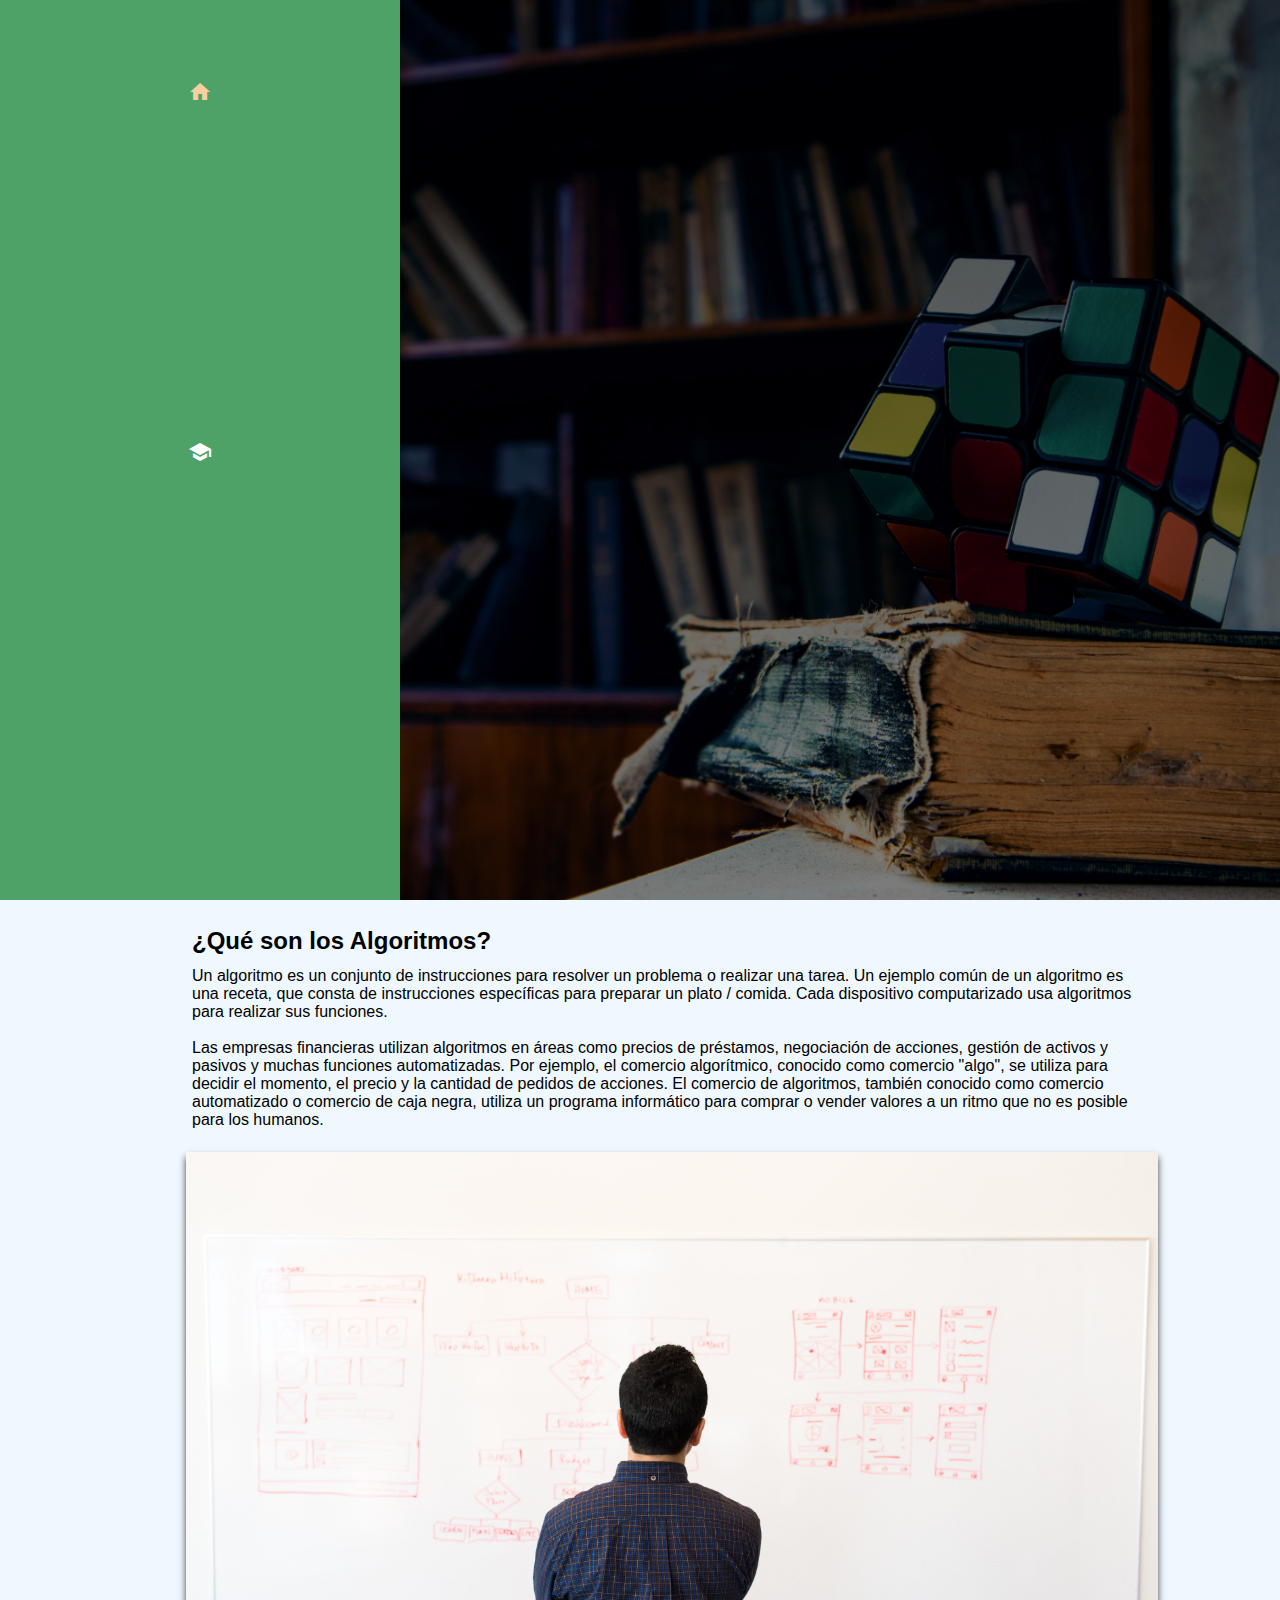
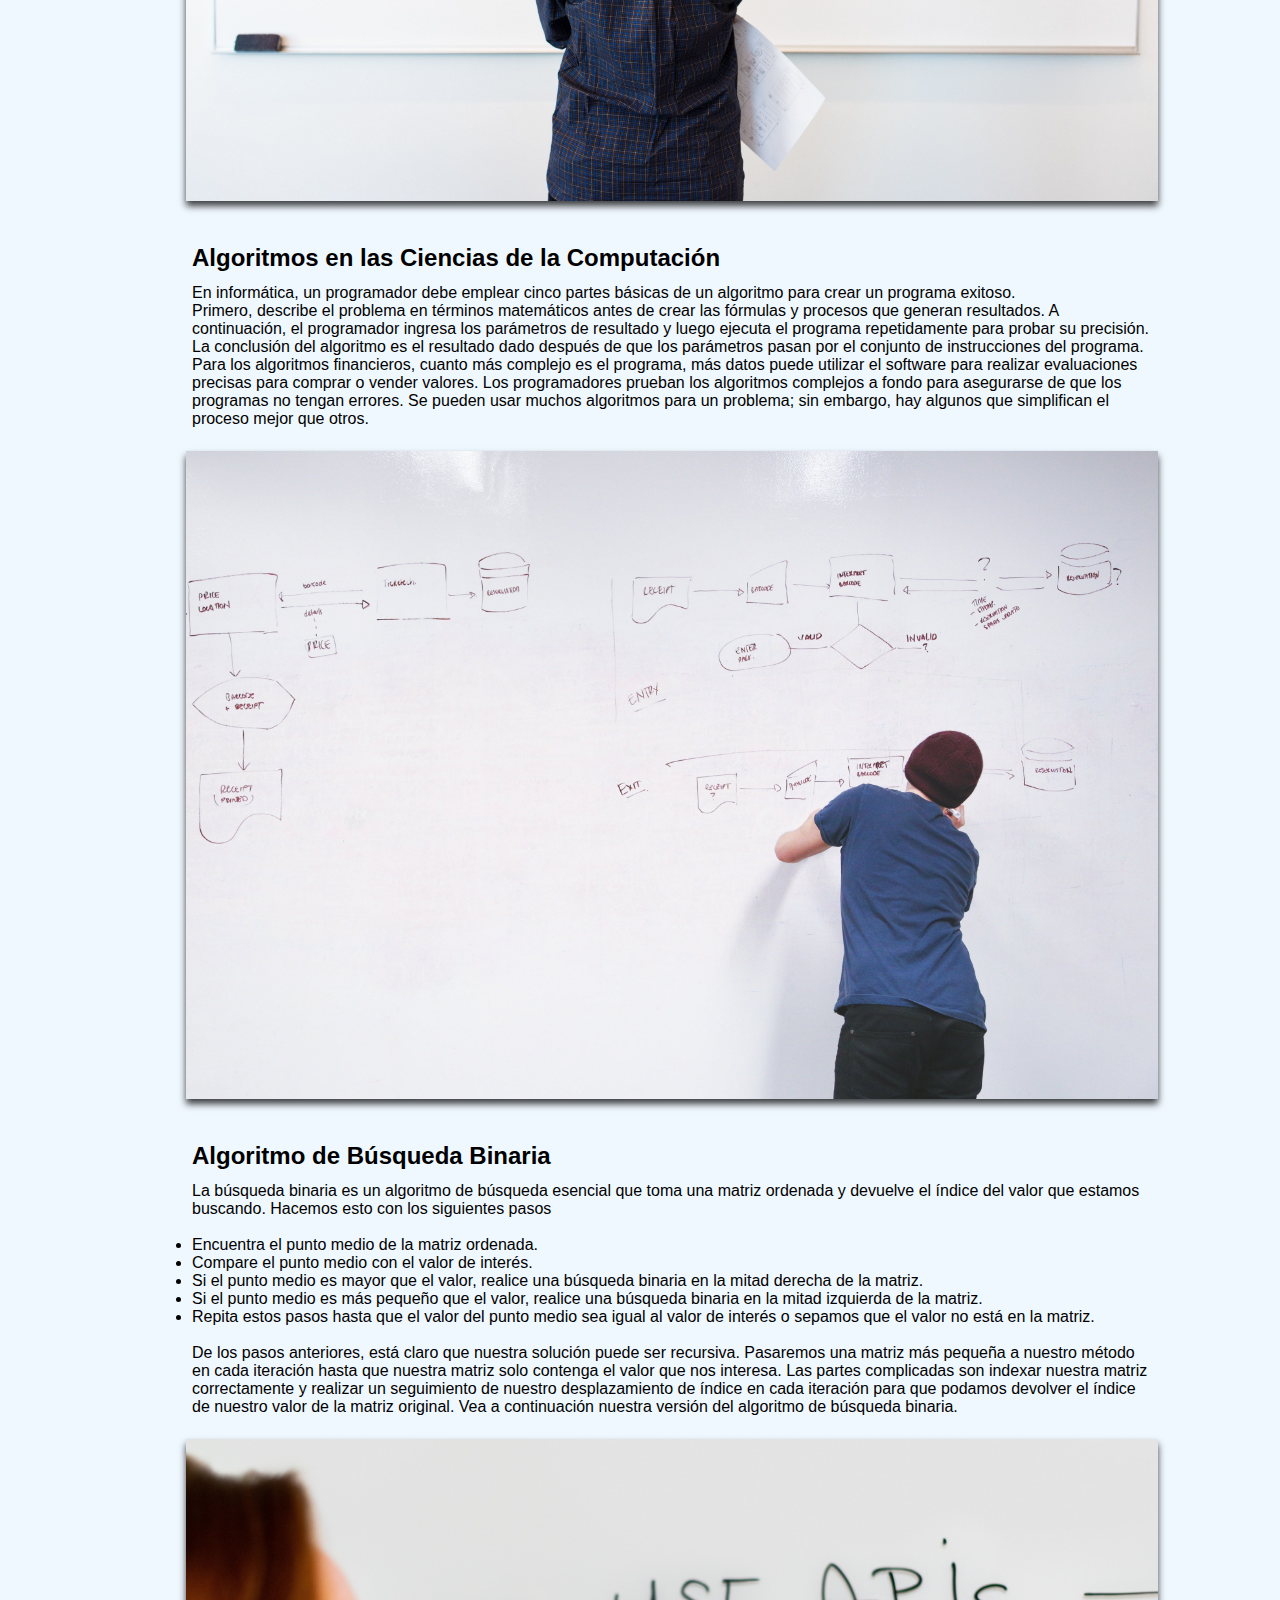
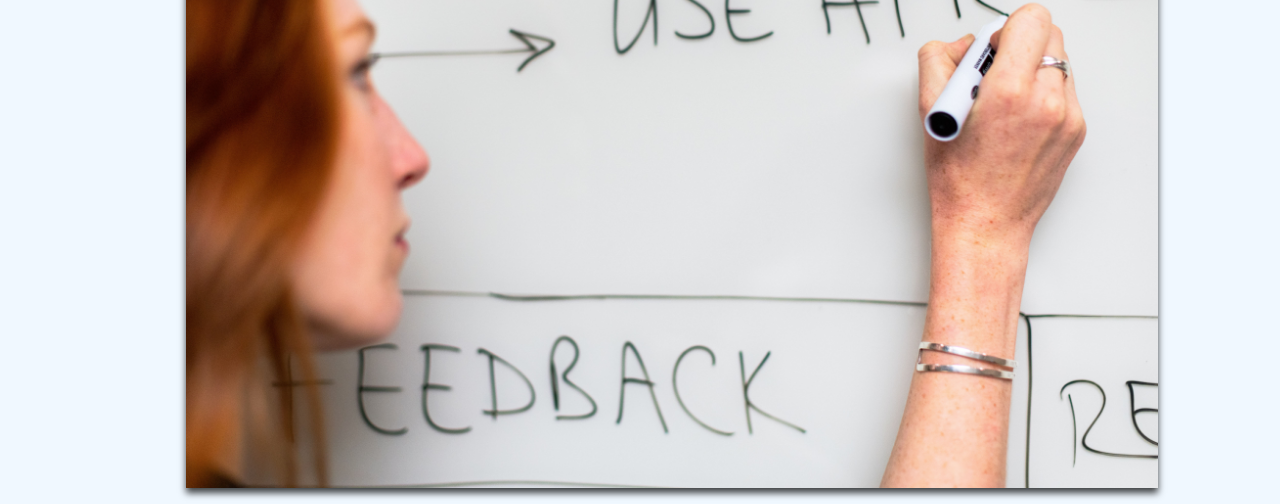
<file: index.html>
<!DOCTYPE html>
<html lang="en">
  <head>
    <meta charset="UTF-8" />
    <meta name="viewport" content="width=device-width, initial-scale=1.0" />
    <title>Document</title>
    <link rel="stylesheet" href="./global.css" />
    <link rel="stylesheet" href="./index.css" />
    <link
      href="https://fonts.googleapis.com/icon?family=Material+Icons"
      rel="stylesheet"
    />
  </head>
  <body>
    <nav>
      <a href="./index.html"><span class="material-icons selected"> home </span></a>
      <a href="./docs/pages /videos.html"><span class="material-icons"> play_circle </span></a>
      <a href="./docs/pages /courses.html"><span class="material-icons"> school </span></a>
      <a href="./docs/pages /juegos.html"><span class="material-icons"> sports_esports </span></a>
      <a href="./docs/pages /questions.html"
        ><span class="material-icons"> contact_support </span></a
      >
    </nav>
    <main id="home" class="home section">
      <section class="hero">
        <div class="hero__container">
          <div class="hero__text">
            <h1 class="hero__title">Algoritmos</h1>
            <p class="hero__subtitle">Y su valor en nuestra sociedad...</p>
          </div>
        </div>
      </section>
      <section class="info container">
        <h2 class="info__title">¿Qué son los Algoritmos?</h2>
        <p class="info__info">
          Un algoritmo es un conjunto de instrucciones para resolver un problema
          o realizar una tarea. Un ejemplo común de un algoritmo es una receta,
          que consta de instrucciones específicas para preparar un plato /
          comida. Cada dispositivo computarizado usa algoritmos para realizar
          sus funciones.
        </p>
        <br />
        <p class="info__info">
          Las empresas financieras utilizan algoritmos en áreas como precios de
          préstamos, negociación de acciones, gestión de activos y pasivos y
          muchas funciones automatizadas. Por ejemplo, el comercio algorítmico,
          conocido como comercio "algo", se utiliza para decidir el momento, el
          precio y la cantidad de pedidos de acciones. El comercio de
          algoritmos, también conocido como comercio automatizado o comercio de
          caja negra, utiliza un programa informático para comprar o vender
          valores a un ritmo que no es posible para los humanos.
        </p>
      </section>
      <div class="section-image__container container">
        <img class="section-image" src="./docs/img/diagram1.jpg" alt="diagrama">
      </div>
      <section class="info container">
        <h2 class="info__title">
          Algoritmos en las Ciencias de la Computación
        </h2>
        <p class="info__info">
          En informática, un programador debe emplear cinco partes básicas de un
          algoritmo para crear un programa exitoso.
          <br />
          Primero, describe el problema en términos matemáticos antes de crear
          las fórmulas y procesos que generan resultados. A continuación, el
          programador ingresa los parámetros de resultado y luego ejecuta el
          programa repetidamente para probar su precisión. La conclusión del
          algoritmo es el resultado dado después de que los parámetros pasan por
          el conjunto de instrucciones del programa.
          <br />
          Para los algoritmos financieros, cuanto más complejo es el programa,
          más datos puede utilizar el software para realizar evaluaciones
          precisas para comprar o vender valores. Los programadores prueban los
          algoritmos complejos a fondo para asegurarse de que los programas no
          tengan errores. Se pueden usar muchos algoritmos para un problema; sin
          embargo, hay algunos que simplifican el proceso mejor que otros.
        </p>
      </section>
      <div class="section-image__container container">
        <img class="section-image" src="./docs/img/diagram2.jpg" alt="diagrama">
      </div>
      <section class="info container">
        <h2 class="info__title">Algoritmo de Búsqueda Binaria</h2>
        <p class="info__info">
          La búsqueda binaria es un algoritmo de búsqueda esencial que toma una
          matriz ordenada y devuelve el índice del valor que estamos buscando.
          Hacemos esto con los siguientes pasos
        </p>
        <br />
        <ul>
          <div class="info__info">
            <li>Encuentra el punto medio de la matriz ordenada.</li>
            <li>Compare el punto medio con el valor de interés.</li>
            <li>
              Si el punto medio es mayor que el valor, realice una búsqueda
              binaria en la mitad derecha de la matriz.
            </li>
            <li>
              Si el punto medio es más pequeño que el valor, realice una
              búsqueda binaria en la mitad izquierda de la matriz.
            </li>
            <li>
              Repita estos pasos hasta que el valor del punto medio sea igual al
              valor de interés o sepamos que el valor no está en la matriz.
            </li>
          </div>
        </ul>
        <br />
        <p class="info__info">
          De los pasos anteriores, está claro que nuestra solución puede ser
          recursiva. Pasaremos una matriz más pequeña a nuestro método en cada
          iteración hasta que nuestra matriz solo contenga el valor que nos
          interesa. Las partes complicadas son indexar nuestra matriz
          correctamente y realizar un seguimiento de nuestro desplazamiento de
          índice en cada iteración para que podamos devolver el índice de
          nuestro valor de la matriz original. Vea a continuación nuestra
          versión del algoritmo de búsqueda binaria.
        </p>
      </section>
      <div class="section-image__container container">
        <img class="section-image" src="./docs/img/diagram3.jpg" alt="diagrama">
      </div>
    </main>
  </body>
</html>
</file>
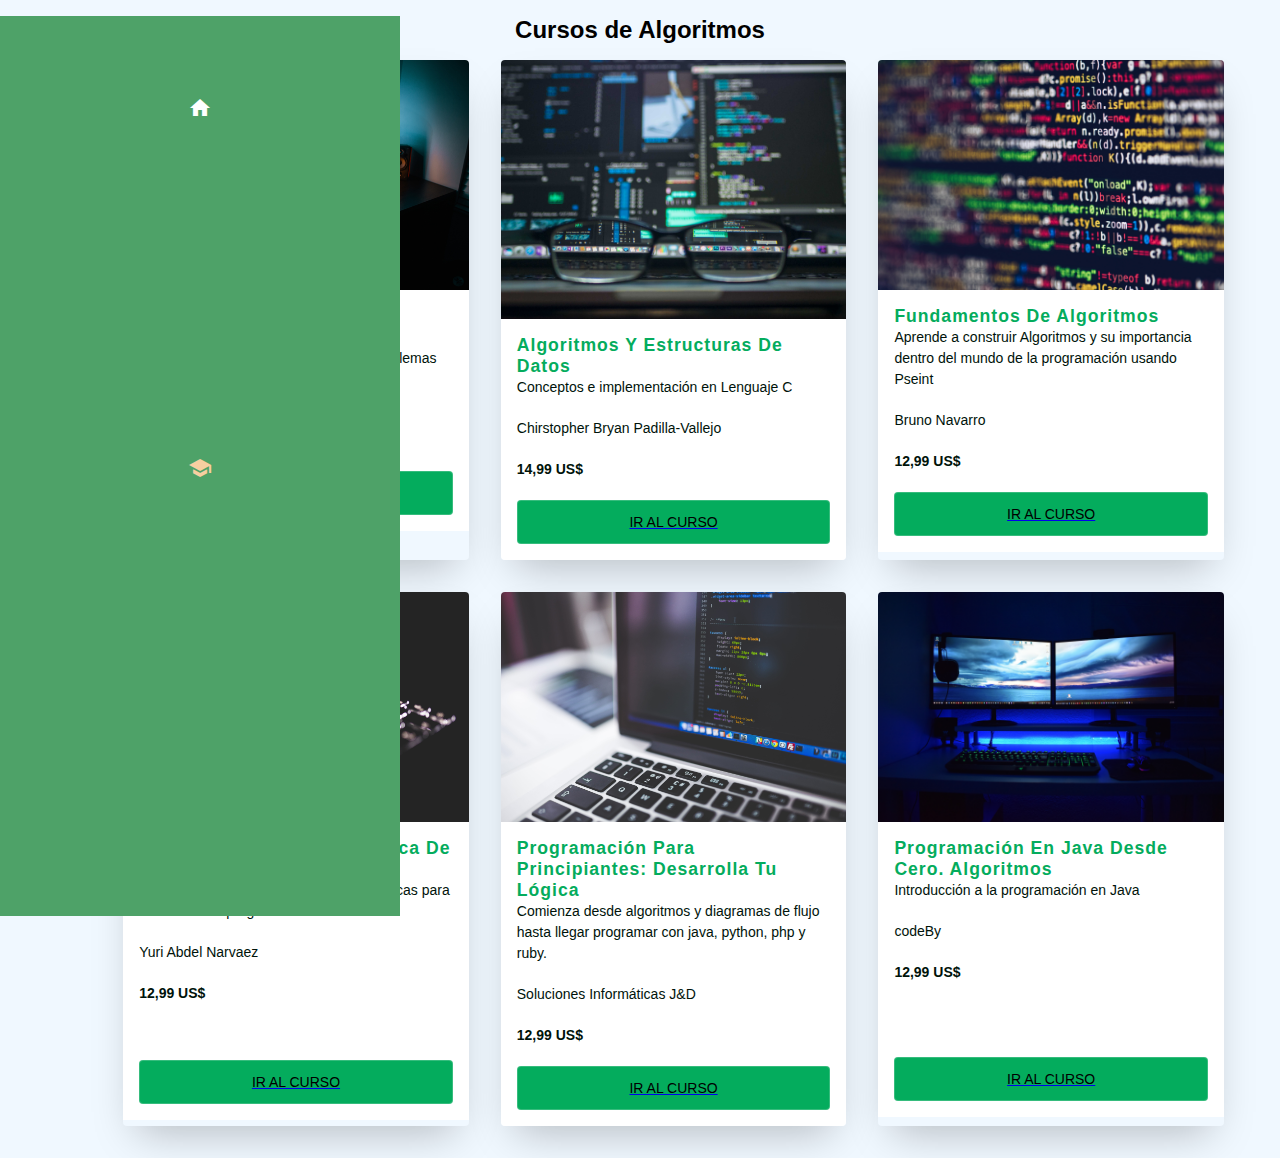
<file: docs/pages /courses.html>
<!DOCTYPE html>
<html lang="en">
<head>
    <meta charset="UTF-8">
    <meta name="viewport" content="width=device-width, initial-scale=1.0">
    <title>Cursos</title>
    <link rel="stylesheet" href="./courses.css">
    <link rel="stylesheet" href="../../global.css" />
    <link
      href="https://fonts.googleapis.com/icon?family=Material+Icons"
      rel="stylesheet"/>

</head>
<body>
  <nav>
    <a href="../../index.html"><span class="material-icons "> home </span></a>
    <a href="../pages /videos.html"><span class="material-icons "> play_circle </span></a>
    <a href="../pages /courses.html"><span class="material-icons selected"> school </span></a>
    <a href="../pages /juegos.html"><span class="material-icons"> sports_esports </span></a>
    <a href="../pages /questions.html"
      ><span class="material-icons"> contact_support </span></a>
  </nav>
    <div class="main">
        <h1> <b> Cursos de Algoritmos </b></h1>
             <ul class="cards">
          <li class="cards_item">
            <div class="card">
              <div class="card_image"><img src="../img/courseImg1.jpg"></div>
              <div class="card_content">
                <h2 class="card_title">Algoritmos desde cero </h2>
                <p class="card_text"> Aprenda a razonar con un programador y aumente su capacidad de solucionar problemas  </p>
                <p class="card_text"> <span> Juan Carlos Amaranto Gonzalez</span> </p>
                <p class="card_text"> <b>Gratis</b> </p>
               <a href="https://www.udemy.com/course/algoritmos-desde-cero/"> <button class="btn card_btn">Ir al curso</button></a>
              </div>
            </div>
          </li>
          <li class="cards_item">
            <div class="card">
              <div class="card_image"><img src="../img/courseImg2.jpg"></div>
              <div class="card_content">
                <h2 class="card_title">Algoritmos Y Estructuras de Datos</h2>
                <p class="card_text">Conceptos e implementación en Lenguaje C</p>
                <p class="card_text"> <span>Chirstopher Bryan Padilla-Vallejo</span> </p>
                <p class="card_text"> <b>14,99 US$</b> </p>
               <a href="https://www.udemy.com/course/algoritmos-y-estructuras-de-datos-cb/"> <button class="btn card_btn">Ir al curso</button></a>
              </div>
            </div>
          </li>
          <li class="cards_item">
            <div class="card">
              <div class="card_image"><img src="../img/courseImg3.jpg"></div>
              <div class="card_content">
                <h2 class="card_title">Fundamentos de Algoritmos</h2>
                <p class="card_text">Aprende a construir Algoritmos y su importancia dentro del mundo de la programación usando Pseint</p>
                <p class="card_text"> <span> Bruno Navarro <span> </p>
                  <p class="card_text"> <b>12,99 US$</b> </p>
                <a href="https://www.udemy.com/course/fundamentos-de-algoritmos/"><button class="btn card_btn">Ir al curso</button></a>
              </div>
            </div>
          </li>
          <li class="cards_item">
            <div class="card">
              <div class="card_image"><img src="../img/courseImg4.jpg"></div>
              <div class="card_content">
                <h2 class="card_title">Curso de Algoritmos y Lógica de programación</h2>
                <p class="card_text">Adquire o refuerza las competencias básicas para ser excelente programador.</p>
                <p class="card_text"> <span>Yuri Abdel Narvaez</span> </p>
                <p class="card_text"> <b>12,99 US$</b> </p>
                <br>
                <br>
               <a href="https://www.udemy.com/course/curso-de-algoritmos-y-logica-de-programacion/"> <button class="btn card_btn">Ir al curso</button></a>
              </div>
            </div>
          </li>
          <li class="cards_item">
            <div class="card">
              <div class="card_image"><img src="../img/courseImg5.jpg"></div>
              <div class="card_content">
                <h2 class="card_title">Programación para principiantes: desarrolla tu lógica </h2>
                <p class="card_text">Comienza desde algoritmos y diagramas de flujo hasta llegar programar con java, python, php y ruby.</p>
                <p class="card_text"> <span>Soluciones Informáticas J&D</span> </p>
                <p class="card_text"> <b>12,99 US$</b> </p>
                <a href="https://www.udemy.com/course/programacion-para-no-programadores-desarrolla-tu-logica/"><button class="btn card_btn">Ir al curso</button></a>
              </div>
            </div>
          </li>
          <li class="cards_item">
            <div class="card">
              <div class="card_image"><img src="../img/courseImg6.jpg"></div>
              <div class="card_content">
                <h2 class="card_title">Programación en java desde cero. Algoritmos</h2>
                <p class="card_text">Introducción a la programación en Java</p>
                <p class="card_text"> <span>codeBy</span> </p>
                <p class="card_text"> <b>12,99 US$</b> </p>
                <br>
                <br>
                <br>
               <a href="https://www.udemy.com/course/programacion-en-java-desde-cero-algoritmos/"> <button class="btn card_btn">Ir al curso</button></a>
              </div>
            </div>
          </li>
        </ul>
      </div>
</body>
</html>
</file>
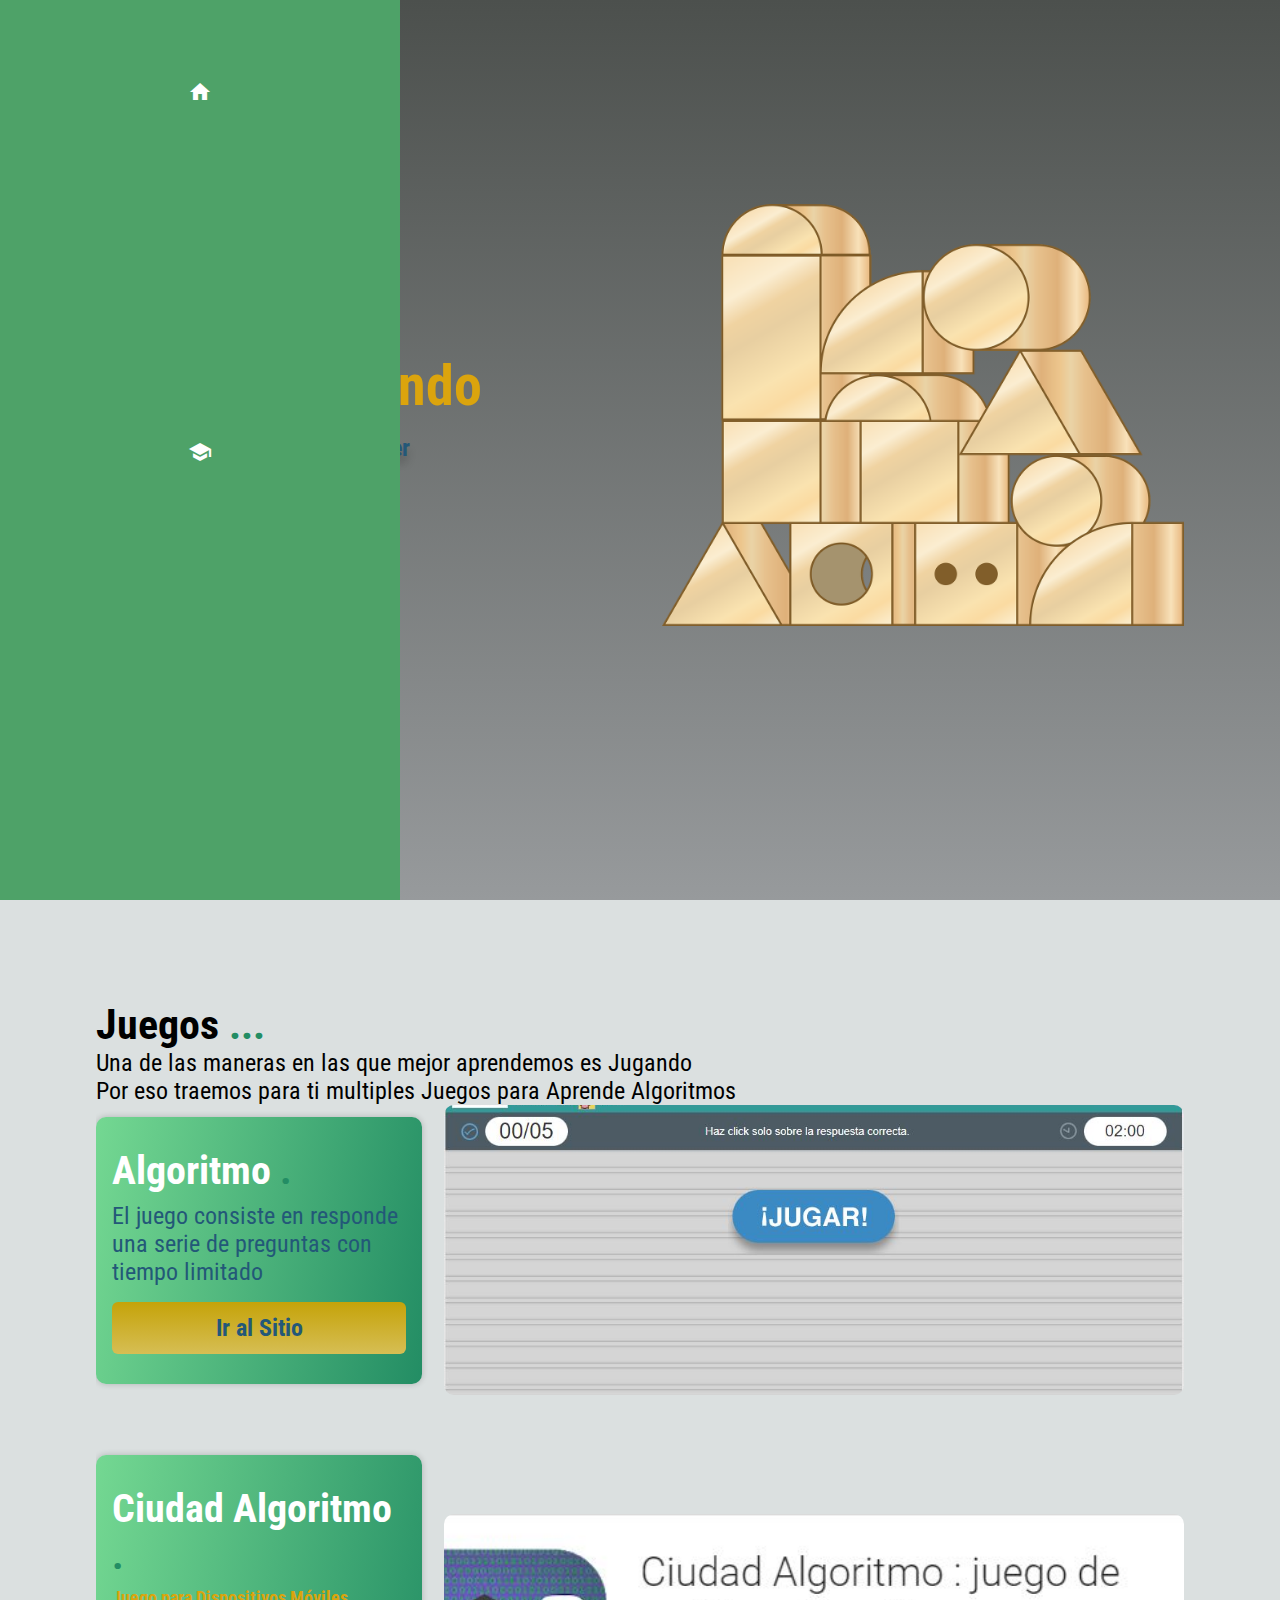
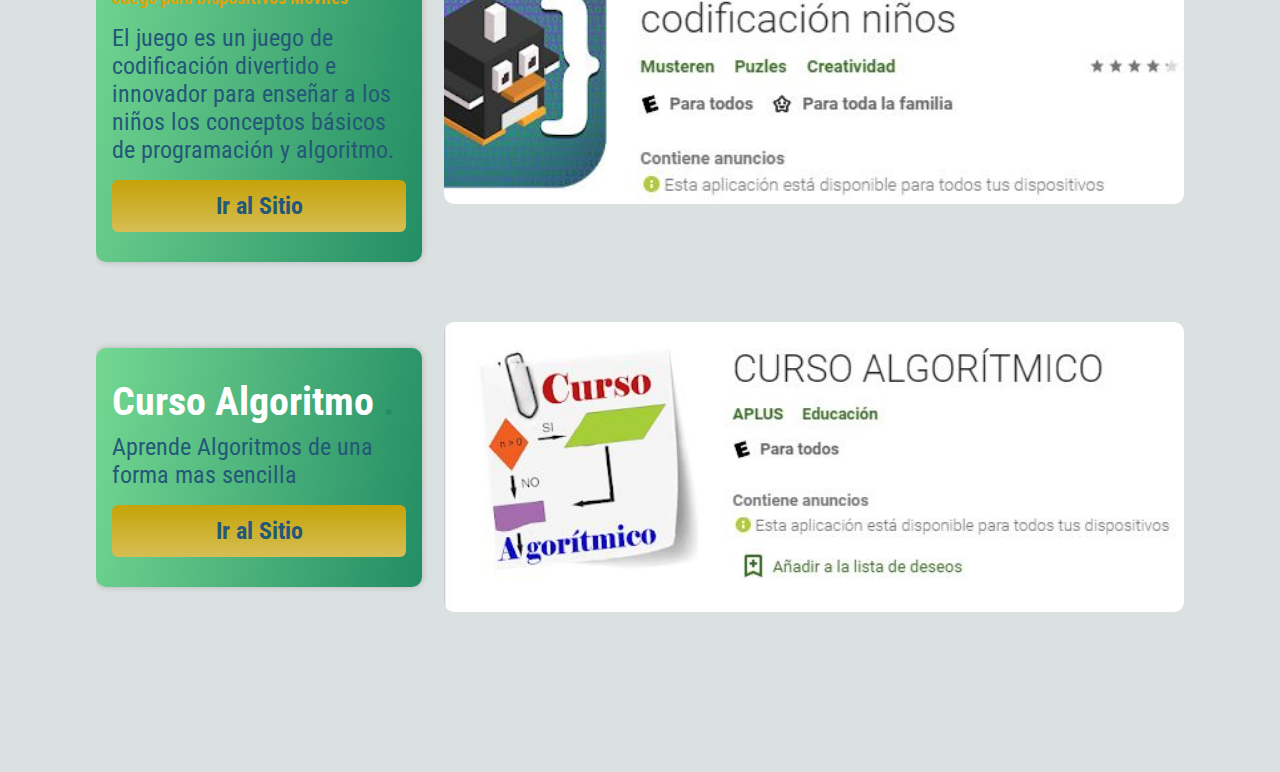
<file: docs/pages /juegos.html>
<!DOCTYPE html>
<html lang="en">
  <head>
    <meta charset="UTF-8" />
    <meta name="viewport" content="width=device-width, initial-scale=1.0" />
    <title>Document</title>
    <link rel="stylesheet" href="../../global.css" />
    <link rel="stylesheet" href="./estilos-juegos.css"/>
    <link
      href="https://fonts.googleapis.com/icon?family=Material+Icons"
      rel="stylesheet"
    />
  </head>
  <body>
    <nav>
      <a href="../../index.html"><span class="material-icons "> home </span></a>
      <a href="../pages /videos.html"><span class="material-icons "> play_circle </span></a>
      <a href="../pages /courses.html"><span class="material-icons "> school </span></a>
      <a href="../pages /juegos.html"><span class="material-icons selected"> sports_esports </span></a>
      <a href="../pages /questions.html"
        ><span class="material-icons"> contact_support </span></a
      >
    </nav>
    <header class="hero">
      <section class="container hero__main">

        <div class="hero_textos">
          <h1 class="title">Aprende <span class="title--active">Jugando</span></h1>
          <p class="copy">Una forma divertida <span class="copy__active">De Aprender</span></p>
        </div>
        <img src="../img/graphic-3928860_1280.png" class="mockup" >
      </section>
   </header> 
    
      <main>
        <section class="juegos">
          <div class="container">
          <h2 class="subtitle"> Juegos <span class="point">...</span> </h2>
          <p class="copy_section">Una de las maneras en las que mejor aprendemos es Jugando</p>
          <p class="copy_section">Por eso traemos para ti multiples Juegos para Aprende Algoritmos</p>
            <article class="container-bg">
              <div class="card">
                <div class="cards_text">
                   <h3 class="card_title">Algoritmo <span class="point">.</span></h3>
                   
                    <p class="card_copy">El juego consiste en responde una serie de preguntas con tiempo limitado</p>
                    <a href="https://www.cerebriti.com/juegos-de-tecnologia/algoritmo/" class="card_button">Ir al Sitio</a>
                </div>
              </div>
            <div class="background">
              <img src="../img/juego1.JPG" alt="" class="background_img">
              
              <div class="background_text">
               
              </div>
            </div>
          
            <div class="card">
              <div class="cards_text">
                 <h3 class="card_title">Ciudad Algoritmo <span class="point">.</span></h3>
                 <p class="cards_date">Juego para Dispositivos Móviles  </p>
                  <p class="card_copy">El juego es un juego de codificación divertido e innovador para enseñar a los niños los conceptos básicos de programación y algoritmo. </p>
                  <a href="https://play.google.com/store/apps/details?id=air.MusterenGames.ElHarezmiCoding" class="card_button">Ir al Sitio</a>
              </div>
          </div>
          <div class="background">
            <img src="../img/juegos2.JPG" alt="" class="background_img">
            <div class="background_text">
             
            </div>
          </div>
          <div class="card">
            <div class="cards_text">
               <h3 class="card_title"> Curso Algoritmo <span class="point">.</span></h3>
               
                <p class="card_copy">Aprende Algoritmos de una forma mas sencilla </p>
                <a href="https://play.google.com/store/apps/details?id=aplus.cursosalgotmico" class="card_button">Ir al Sitio</a>
            </div>
          </div>
           <div class="background">
            <img src="../img/juego3.JPG" alt="" class="background_img">
            <div class="background_text">
           
          </div>
        </div>
      </div>
    </div>
            </article>
       
        </section>
    </main>
</body>
</html>
</file>
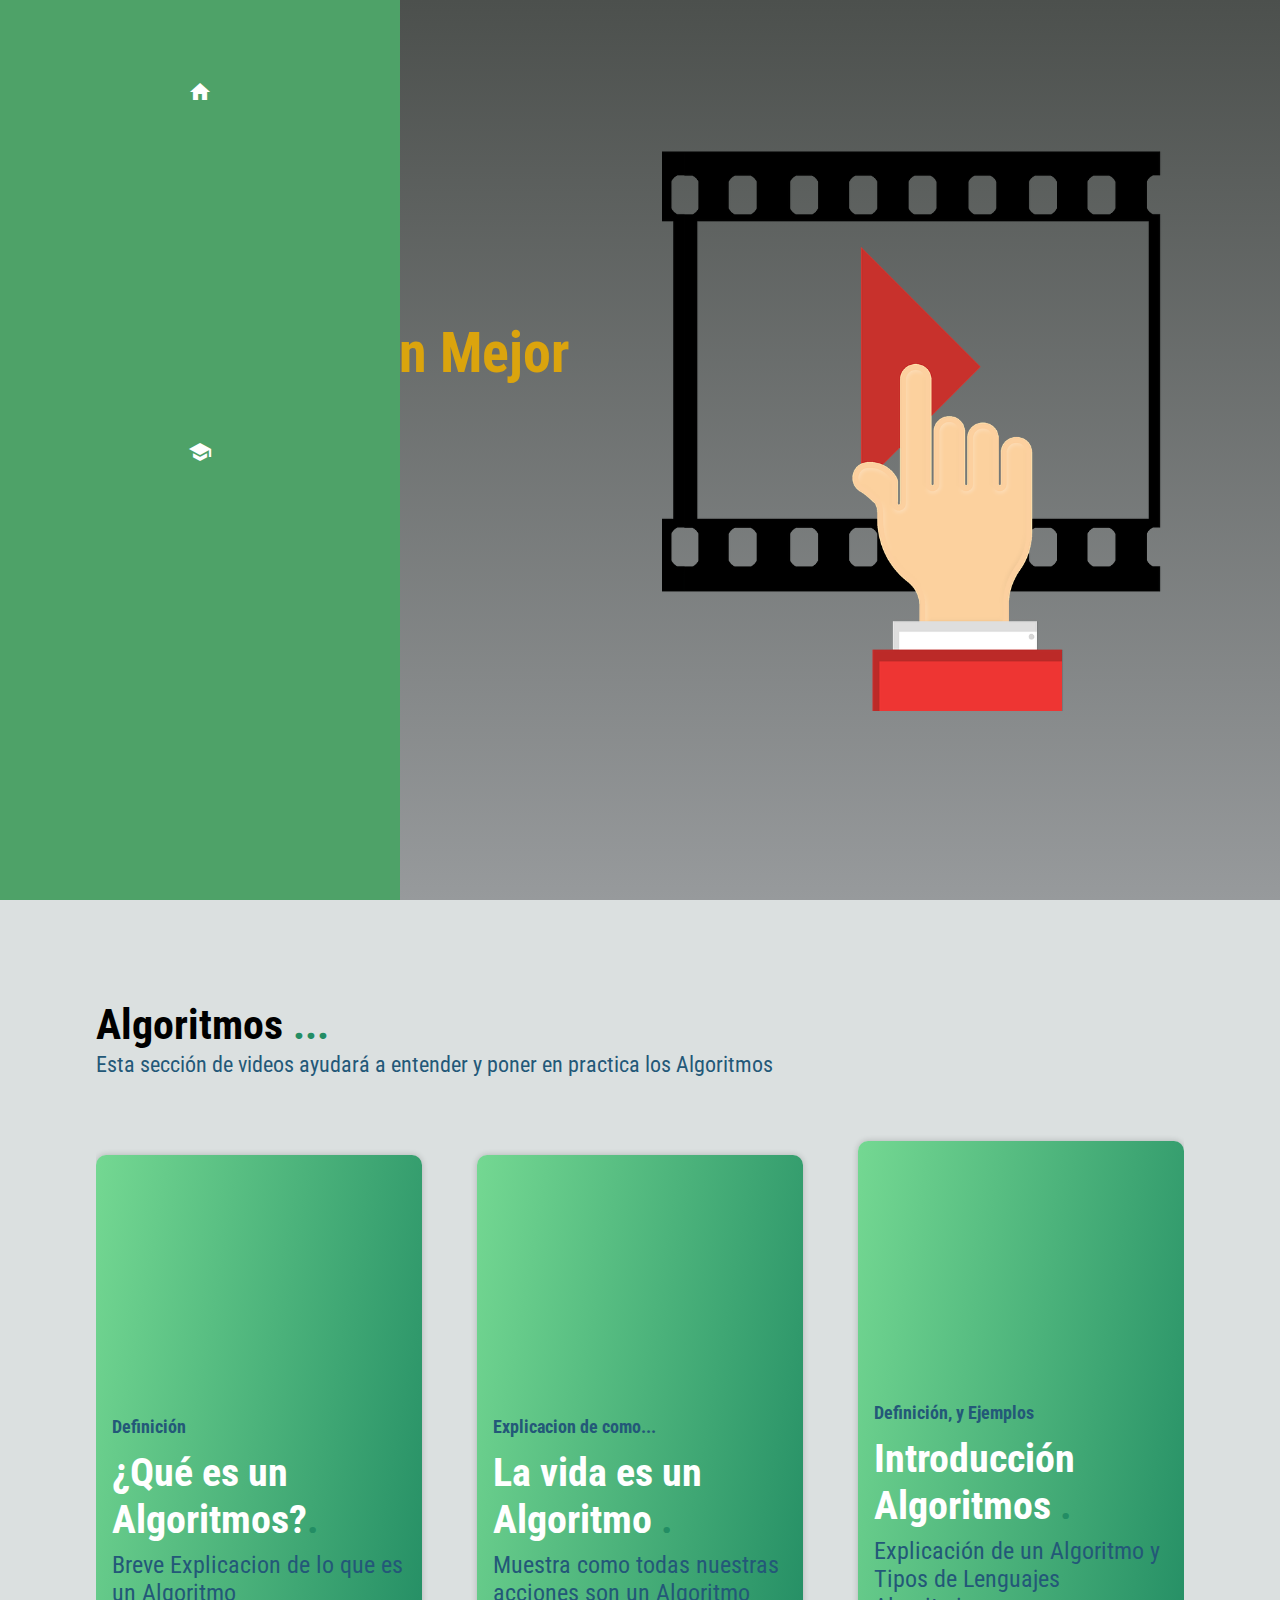
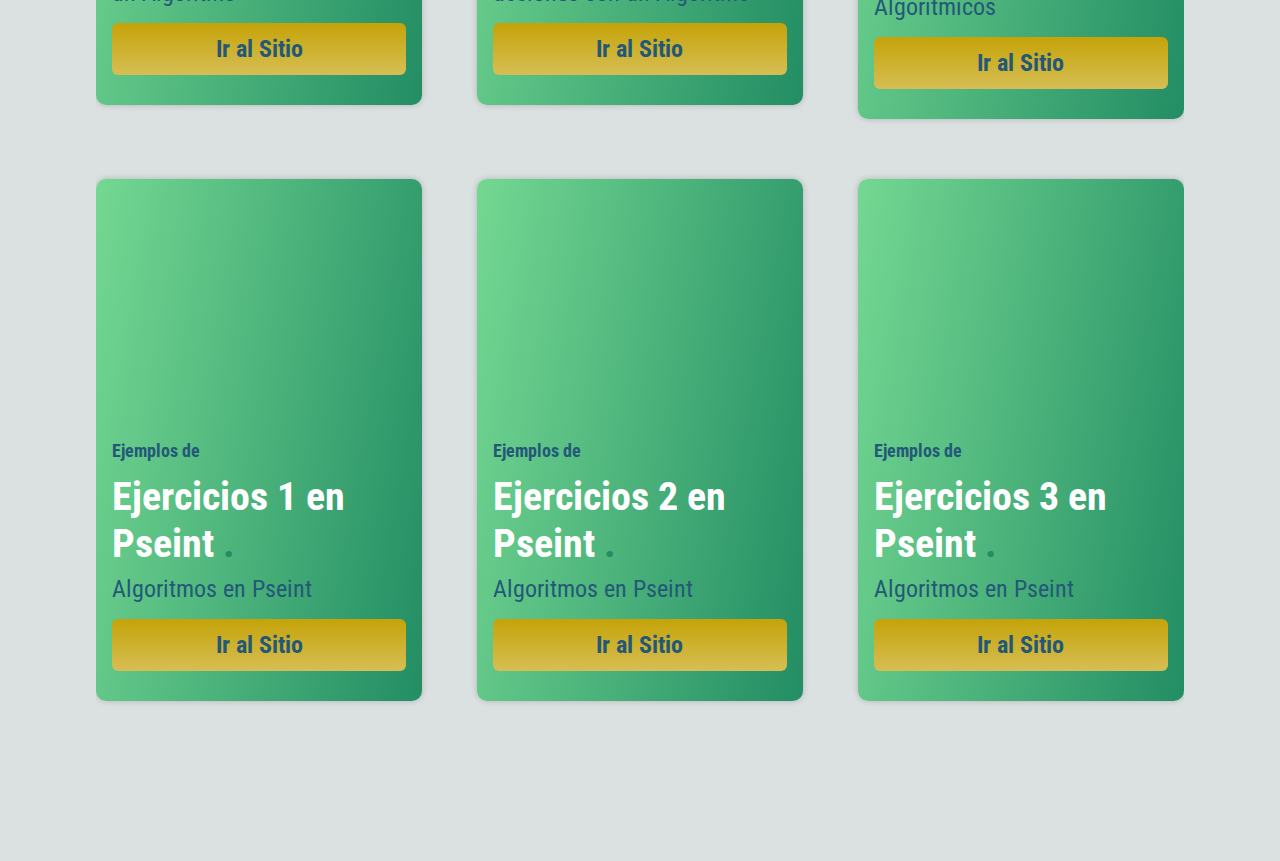
<file: docs/pages /videos.html>
<!DOCTYPE html>
<html lang="en">
  <head>
    <meta charset="UTF-8" />
    <meta name="viewport" content="width=device-width, initial-scale=1.0" />
    <title>Document</title>
    <link rel="stylesheet" href="../../global.css" />
    <link rel="stylesheet" href="./estiloVideos.css"/>
    <link
      href="https://fonts.googleapis.com/icon?family=Material+Icons"
      rel="stylesheet"
    />
  </head>
  <body>
    <nav>
      <a href="../../index.html"><span class="material-icons "> home </span></a>
      <a href="../pages /videos.html"><span class="material-icons selected"> play_circle </span></a>
      <a href="../pages /courses.html"><span class="material-icons"> school </span></a>
      <a href="../pages /juegos.html"><span class="material-icons"> sports_esports </span></a>
      <a href="../pages /questions.html"
        ><span class="material-icons"> contact_support </span></a
      >
    </nav>
   <header class="hero">
      <section class="container hero__main">

        <div class="hero_textos">
          <h1 class="title">Videos Para <span class="title--active">Un Mejor Apendisaje </span></h1>
          <p class="copy">CURSO BASICO <span class="copy__active">ALGORITMOS</span></p>
        </div>
        <img src="../img/hand2.png" class="mockup" >
      </section>
   </header> 
    
      <main>
        <section class="videos">
          <div class="container">
            <h2 class="subtitle"> Algoritmos <span class="point">...</span> </h2>
            <p class="copy_section">Esta sección de  videos ayudará  a entender y poner en practica los Algoritmos</p>

            <article class="container_cards">
              <div class="card">
                <iframe width="560" height="315" src="https://www.youtube.com/embed/U3CGMyjzlvM" class="card_video" frameborder="0" allow="accelerometer; autoplay; clipboard-write; encrypted-media; gyroscope; picture-in-picture" allowfullscreen></iframe>
                  <div class="cards_text">
                    <p class="cards_list">Definición   </p>
                      <h3 class="card_title">¿Qué es un Algoritmos?<span class="point">.</span></h3>
                      <p class="card_copy">Breve Explicacion de lo que es un Algoritmo </p>
                      <a href="https://youtu.be/U3CGMyjzlvM" class="card_button">Ir al Sitio</a>
                  </div>
              </div>
              <div class="card">
                
                <iframe width="560" height="315" src="https://www.youtube.com/embed/MiaLpkV8JyM?start=9" class="card_video" frameborder="0" allow="accelerometer; autoplay; clipboard-write; encrypted-media; gyroscope; picture-in-picture" allowfullscreen></iframe>
                <div class="cards_text">
                  <p class="cards_list">
                    Explicacion de como...  </p>
                    <h3 class="card_title">La vida es un Algoritmo <span class="point">.</span></h3>
                    <p class="card_copy">Muestra como todas nuestras acciones son un Algoritmo </p>
                    <a href="https://youtu.be/MiaLpkV8JyM" class="card_button">Ir al Sitio</a>
                </div>
            </div>
            <div class="card">
              <iframe width="560" height="315" src="https://www.youtube.com/embed/1eY8kkFN0TY" class="card_video" frameborder="0" allow="accelerometer; autoplay; clipboard-write; encrypted-media; gyroscope; picture-in-picture" allowfullscreen></iframe>
              <div class="cards_text">
                <p class="cards_list">
                Definición, y Ejemplos   </p>
                  <h3 class="card_title">Introducción Algoritmos <span class="point">.</span></h3>
                  <p class="card_copy">Explicación de un Algoritmo y Tipos de Lenguajes Algoritmicos  </p>
                  <a href="https://youtu.be/1eY8kkFN0TY" class="card_button">Ir al Sitio</a>
              </div>
          </div>
          <div class="card">
            <iframe width="560" height="315" src="https://www.youtube.com/embed/DHIi4dcaMEc"  class="card_video" frameborder="0" allow="accelerometer; autoplay; clipboard-write; encrypted-media; gyroscope; picture-in-picture" allowfullscreen></iframe>
              <div class="cards_text">
                <p class="cards_list">Ejemplos de   </p>
                  <h3 class="card_title">Ejercicios 1 en Pseint <span class="point">.</span></h3>
                  <p class="card_copy">Algoritmos en Pseint</p>
                  <a href="https://youtu.be/DHIi4dcaMEc" class="card_button">Ir al Sitio</a>
              </div>
          </div>
          <div class="card">
            <iframe width="560" height="315" src="https://www.youtube.com/embed/WmX_15MqBW4" class="card_video" frameborder="0" allow="accelerometer; autoplay; clipboard-write; encrypted-media; gyroscope; picture-in-picture" allowfullscreen></iframe>
              <div class="cards_text">
                <p class="cards_list">Ejemplos de   </p>
                  <h3 class="card_title">Ejercicios 2 en Pseint <span class="point">.</span></h3>
                  <p class="card_copy">Algoritmos en Pseint </p>
                  <a href="https://youtu.be/WmX_15MqBW4" class="card_button">Ir al Sitio</a>
              </div>
          </div>
          <div class="card">
            <iframe width="560" height="315" src="https://www.youtube.com/embed/Fr3hL3AdmC4" class="card_video" frameborder="0" allow="accelerometer; autoplay; clipboard-write; encrypted-media; gyroscope; picture-in-picture" allowfullscreen></iframe>
              <div class="cards_text">
                <p class="cards_list">Ejemplos de  </p>
                  <h3 class="card_title">Ejercicios 3 en Pseint <span class="point">.</span></h3>
                  <p class="card_copy">Algoritmos en Pseint </p>
                  <a href="https://youtu.be/Fr3hL3AdmC4" class="card_button">Ir al Sitio</a>
              </div>
          </div>
            </article>
          </div>
          
      
        </section>


      

      </main>


</body>
</html>
</file>
<file: global.css>
* {
  margin: 0;
  padding: 0;
  box-sizing: border-box;
}

:root {
  --bg-color: aliceblue;
  --bar-color: hsl(139, 35%, 47%);
  --complimentary-color: #88bfb5;
  --contrast-color: #f2e527;
  --light-color: #d2a9d9;
}

html {
  background-color: aliceblue;
}

body {
  font-family: Montserrat, sans-serif;
  min-height: 100vh;
}

.section {
  height: 100vh;
  margin-left: 4rem;
}

nav a {
  font-size: 40px;
  color: #fff;
  text-decoration: none;
  padding: 20px;
  text-align: center;
}

nav {
  position: fixed;
  left: 0;
  z-index: 50;
  display: flex;
  justify-content: space-around;
  flex-direction: column;
  height: 100vh;
  background: var(--bar-color);
}

.selected {
  color: hsl(32, 85%, 80%);
}

.container {
  margin: auto;
  width: 80%;
}
</file>
<file: index.css>
.hero {
  background: linear-gradient(rgba(0, 0, 0, 0.7), rgba(0, 0, 0, 0.5)),
    url(./docs/img/hero.jpg) no-repeat right;
  background-size: cover;
  height: 100vh;
  width: 100%;
  color: aliceblue;
  display: flex;
  justify-content: center;
  flex-direction: column;
}

.hero__container {
  width: 100%;
}
.hero__text {
  margin: -2em 0 0 1em;
}
.hero__title {
  font-weight: 900;
  font-size: 2.2em;
}
@media screen and (min-width: 1300px) {
  .hero {
    height: 70vh;
  }

  .hero__container {
    margin: auto;
    width: 80%;
  }

  .hero__title {
    font-size: 3.4em;
  }

  .hero__subtitle {
    font-size: 1.65em;
  }
}

.info {
  margin-top: 1.3em;
  padding: 0.4em;
}

.info__title {
  display: inline-block;
  font-weight: 700;
  margin-bottom: 0.5em;
}

@media screen and (min-width: 1300px) {
  .info {
    padding: 1.7em;
  }

  .info__title {
    font-size: 2rem;
  }

  .info__info {
    max-width: 90%;
    font-size: 1.15rem;
  }
}

.section-image__container {
  display: flex;
  justify-content: center;
}

.section-image {
  display: inline-block;
  margin: auto;
  height: auto;
  box-shadow: 0px 5px 7px 0px rgba(0, 0, 0, 0.75);
  margin: 1em 0;
  width: 100%;
}

@media screen and (min-width: 1300px) {
  .section-image {
    width: 40%;
  }
}
</file>
<file: docs/pages /courses.css>
@import url('https://fonts.googleapis.com/css?family=Quicksand:400,700');

*,
*::before,
*::after {
  box-sizing: border-box;
}

body {
  font-family: 'Quicksand', serif;
  font-style: normal;
  font-weight: 400;
  letter-spacing: 0;
  padding: 1rem;
}

.main{
  max-width: 1200px;
  margin: 0 auto;
}

h1 {
    font-size: 24px;
    font-weight: 400;
    text-align: center;
}

img {
  height: auto;
  max-width: 100%;
  vertical-align: middle;
}

.btn {
  padding: 0.8rem;
  font-size: 14px;
  text-transform: uppercase;
  border-radius: 4px;
  font-weight: 400;
  display: block;
  width: 100%;
  border: 1px solid rgba(255, 255, 255, 0.2);
  background: #04ac5d;
}

.btn:hover {
  background-color: rgba(255, 255, 255, 0.12);
}

.cards {
  display: flex;
  flex-wrap: wrap;
  list-style: none;
  margin-left: 4.2em;
  padding: 0;
}

.cards_item {
  display: flex;
  padding: 1rem;
}

@media (min-width: 40rem) {
  .cards_item {
    width: 50%;
  }
}

@media (min-width: 56rem) {
  .cards_item {
    width: 33.3333%;
  }
}

.card {
  border-radius: 0.25rem;
  box-shadow: 0 20px 40px -14px rgba(0, 0, 0, 0.25);
  display: flex;
  flex-direction: column;
  overflow: hidden;
}

.card_content {
  padding: 1rem;
  background: #ffffff;
}

.card_title {
  color: #04ac5d;
  font-size: 1.1rem;
  font-weight: 700;
  letter-spacing: 1px;
  text-transform: capitalize;
  margin: 0px;
}

.card_text {
  color: #00130a;
  font-size: 0.875rem;
  line-height: 1.5;
  margin-bottom: 1.25rem;    
  font-weight: 400;
}
.made_by{
  font-weight: 400;
  font-size: 13px;
  margin-top: 35px;
  text-align: center;
}
</file>
<file: docs/pages /estilos-juegos.css>
@import url('https://fonts.googleapis.com/css2?family=Open+Sans&family=Roboto+Condensed:ital,wght@0,300;1,400&display=swap');
:root{
    --gold1:#238D64;
    --gold2:#dba40d;
    --gray:#235878;
    --gray1:#FF5964;
    --gray2:#ece9e990;
    --black1:#7d7f83;
    --black2:#74d892;
    --shadow:0 8px 8px;
    --color_shadow:#00000033;


}

*{
    margin:0;
    padding:0;
    box-sizing: border-box;
}


body { 
    font-family: 'Roboto Condensed', sans-serif;
    margin: 0;
    background-color: #a5babb;
    font-size: 24px;
 }

 .container{
     
     width:85%;
     /*ancho maximo*/
     max-width: 1200px;
     margin:0 auto;
     overflow:hidden;
     padding:100px 0;
     height:auto;

 }


 .hero{
     width:100%;
     min-height:100vh;
     background: linear-gradient(180deg,#4c504d 0%, #979a9c 100%);
 }

 .point{
     color:var(--gold1);
 }

 .hero__main{
    height: calc(100vh - 70px);   
    display: flex;
    justify-content: space-between;
    align-items: center;
    padding:0;
 }
 .mockup{
     object-fit: cover;
     width: 48%;
     max-height: 90vh;
 }
 .hero_textos{
     width: 48%;
 }
 .title{
     font-size:56px;
     font-weight: 300;
     color:#fff;
 }

 .title--active{
     color: var(--gold2);
     font-weight:700;
 }

 .copy{
     font-size: 24px;
     color: var(--gray);
     text-shadow: var(--shadow) var(--color_shadow);
     margin: 15px 0;
 }

 .copy__active{
     font-weight: 700;
 }

.juegos{
    background: #dbe0e0;
}
.subtitle{
    font-size: 42px;
}

.subtitle--modifier{
    text-align:center;
    margin-bottom: 16px;

}

.copy__section{
    color: var(--black2);
    font-size: 22px;
    line-height: 32px;
    margin-bottom: 60px;
}

.copy_section--modifier{
    text-align: center;
    margin-bottom: 32px;
}

.container_cards{
    display: flex;
    justify-content: space-between;
    align-items: center;
    flex-wrap: wrap;
}

.card{
    width: 30%;
    padding: 30px 0;
    overflow: hidden;
    background: linear-gradient(100deg, var(--black2)0%,var(--gold1)100%);
    border-radius: 10px;
    position: relative;
    text-align: right;
    margin-bottom: 60px;
    box-shadow: 0 0 6px var(--color_shadow);
}


.cards_text{
    text-align: left;
    width: 90%;
   margin: 0 auto;
}

.cards_list{
    color: var(--gray);
    font-weight: 700;
    margin: 25px 0 12px;
    font-size: 18px;
}

.card_title{
    font-size: 40px;
    color: #fff;
    margin-bottom: 8px;

}

.card_copy{
    color: var(--gray);
    margin-bottom: 16px;
}

.card_button{
    display: block;
    background:linear-gradient(180deg,#c5a309 0%, #d6be54 100%);
    border-radius: 6px;
    text-decoration: none;
    width: 100%;
    color: var(--gray);
    font-weight: 700;
    text-align: center;
    padding: 12px 0;
}

.cards_date{
    color: var(--gold2);
    font-size: 18px;
    font-weight: bold;
    margin-bottom: 16px;
}
.container-bg{
    display: flex;
    justify-content: space-between;
    align-items: center;
    flex-wrap: wrap;
}


.background{
    width: 68%;
    height: 290px;
    border-radius: 10px;
    position: relative;
    margin-bottom: 60px;
}

.background_img{
    width: 100%;
    height: 100%;
    object-fit:cover;
    border-radius: inherit;
}

.background_text{
    position:absolute;
    width: 100%;
    bottom: 30px;
    left: 15px;
    color:#fff;
}

.background_title{
    font-size: 24;
    margin-bottom: 24px;
}

@media screen and (max-width:900px){
    .mockup{width: 600px;
        height: auto;
    }

.title{
    font-size: 50px;
}

.copy{
    font-size: 22px;
}


.container-bg{
    justify-content:space-evenly;
    
}


.background{
    width:52%;
}

.card{
    width: 42%;
    
}
}
</file>
<file: docs/pages /estiloVideos.css>
@import url('https://fonts.googleapis.com/css2?family=Open+Sans&family=Roboto+Condensed:ital,wght@0,300;1,400&display=swap');
:root{
    --gold1:#238D64;
    --gold2:#dba40d;
    --gray:#235878;
    --gray1:#FF5964;
    --gray2:#ece9e990;
    --black1:#7d7f83;
    --black2:#74d892;
    --shadow:0 8px 8px;
    --color_shadow:#00000033;


}

*{
    margin:0;
    padding:0;
    box-sizing: border-box;
}


body { 
    font-family: 'Roboto Condensed', sans-serif;
    margin: 0;
    background-color: #a5babb;
    font-size: 24px;
 }

 .container{
     
     width:85%;
     /*ancho maximo*/
     max-width: 1200px;
     margin:0 auto;
     overflow:hidden;
     padding:100px 0;
     height:auto;

 }


 .hero{
     width:100%;
     min-height:100vh;
     background: linear-gradient(180deg,#4c504d 0%, #979a9c 100%);
 }

 .point{
     color:var(--gold1);
 }

 .hero__main{
    height: calc(100vh - 70px);   
    display: flex;
    justify-content: space-between;
    align-items: center;
    padding:0;
 }
 .mockup{
     object-fit: cover;
     width: 48%;
     max-height: 90vh;
 }
 .hero_textos{
     width: 48%;
 }
 .title{
     font-size:56px;
     font-weight: 300;
     color:#fff;
 }

 .title--active{
     color: var(--gold2);
     font-weight:700;
 }

 .copy{
     font-size: 24px;
     color: var(--gray);
     text-shadow: var(--shadow) var(--color_shadow);
     margin: 15px 0;
 }

 .copy__active{
     font-weight: 700;
 }

.videos{
    background: #dbe0e0;
}
.subtitle{
    font-size: 42px;
}

.subtitle--modifier{
    text-align:center;
    margin-bottom: 16px;

}

.copy_section{
    color: var(--gray);
    font-size: 22px;
    line-height: 32px;
    margin-bottom: 60px;
}

.copy_section--modifier{
    text-align: center;
    margin-bottom: 32px;
}

.container_cards{
    display: flex;
    justify-content: space-between;
    align-items: center;
    flex-wrap: wrap;
}

.card{
    width: 30%;
    padding: 30px 0;
    overflow: hidden;
    background: linear-gradient(100deg, var(--black2)0%,var(--gold1)100%);
    border-radius: 10px;
    position: relative;
    text-align: right;
    margin-bottom: 60px;
    box-shadow: 0 0 6px var(--color_shadow);
}

.card_video{
    
    width: 95%;
    height: 200px;
    object-fit: cover;
    border-radius: 10px 0 0 10px;
}

.cards_text{
    text-align: left;
    width: 90%;
    margin: 0 auto;
    
}

.cards_list{
    color: var(--gray);
    font-weight: 700;
    margin: 25px 0 12px;
    font-size: 18px;
}

.card_title{
    font-size: 40px;
    color: #fff;
    margin-bottom: 8px;

}

.card_copy{
    color: var(--gray);
    margin-bottom: 16px;
}

.card_button{
    display: block;
    background:linear-gradient(180deg,#c5a309 0%, #d6be54 100%);
    border-radius: 6px;
    text-decoration: none;
    width: 100%;
    color: var(--gray);
    font-weight: 700;
    text-align: center;
    padding: 12px 0;
}

.cards_date{
    color: var(--gold2);
    font-size: 18px;
    font-weight: bold;
    margin-bottom: 16px;
}
.container-bg{
    display: flex;
    justify-content: space-between;
    align-items: center;
    flex-wrap: wrap;
}


.background{
    width: 68%;
    height: 290px;
    border-radius: 10px;
    position: relative;
    margin-bottom: 60px;
}

.background_img{
    width: 100%;
    height: 100%;
    object-fit:cover;
    border-radius: inherit;
}

.background_text{
    position:absolute;
    width: 100%;
    bottom: 30px;
    left: 15px;
    color:#fff;
}

.background_title{
    font-size: 24;
    margin-bottom: 24px;
}

@media screen and (max-width:900px){
    .mockup{width: 600px;
    height: auto;
    }

.title{
    font-size: 50px;
}

.copy{
    font-size: 22px;
}


.container_cards{
    justify-content: space-evenly;
}

.card{
    width: 45%;
}



}
</file>
